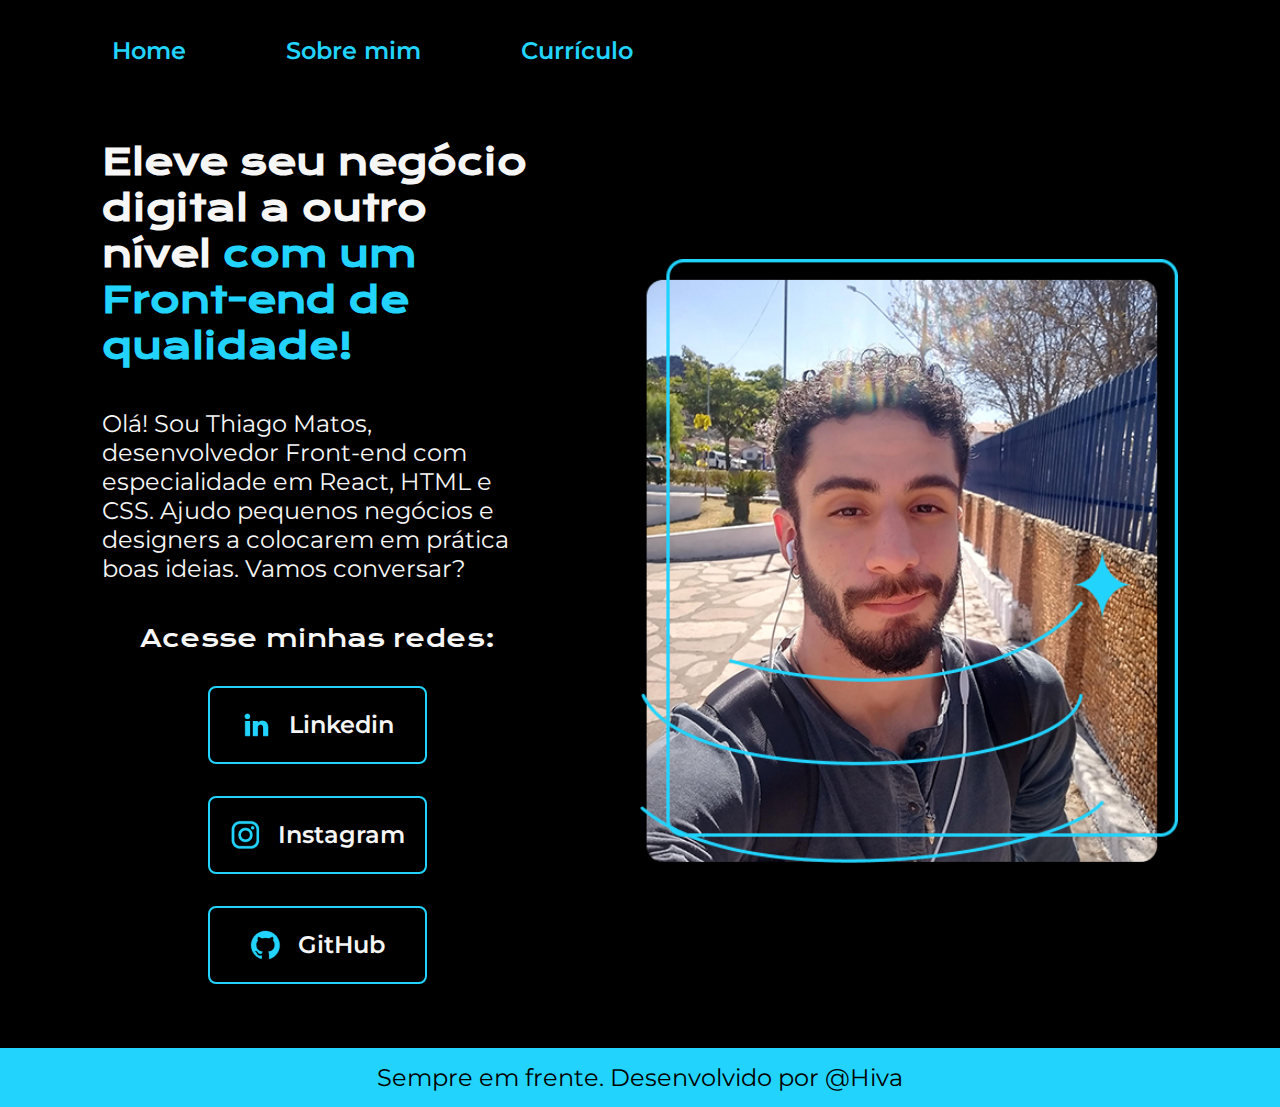
<file: index.html>
<!DOCTYPE html>
<html lang="pt-br">
<head>
    <meta charset="UTF-8">
    <meta http-equiv="X-UA-Compatible" content="IE=edge">
    <meta name="viewport" content="width=device-width, initial-scale=1.0">
    <title>Portfólio</title>
    <link rel="stylesheet" href="styles/style.css">
    <link rel="shortcut icon" href="favicon.ico" type="image/x-icon">
    
</head>
<body>
    <header class="header">
        <nav class="header_navegador">
            <a href="index.html" class="header_navegador_link">Home</a>
            <a href="indexAbout.html" class="header_navegador_link">Sobre mim</a>
            <a href="curriculo.html" class="header_navegador_link">Currículo</a>
        </nav>
    </header>
    <main class="container">
        <section class="container_section">
            <h1 class="container_section_titulo">Eleve seu negócio digital a outro nível <strong>com um Front-end de qualidade!</strong></h1>
            <p class="container_section_paragrafo">Olá! Sou Thiago Matos, desenvolvedor Front-end com especialidade em React, HTML e CSS. Ajudo pequenos negócios e designers a colocarem em prática boas ideias. Vamos conversar?</p>
            <div class="container_section_link">
                <h2 class="section_links_subtitulo">Acesse minhas redes:</h2>
                
                <a href="https://www.linkedin.com/in/th-tlj/" target="_blank" rel="author" class="section_links_anchor">
                    <img src="Assets/linkedin.png" alt="Logo do Linkedin">
                    Linkedin
                </a>
                
                <a href="https://www.instagram.com/th_tlj/" target="_blank" rel="author" class="section_links_anchor">
                    <img src="Assets/instagram.png" alt="Logo do Instagram">
                    Instagram
                </a>
                
                <a href="https://github.com/thidematos" target="_blank" rel="author" class="section_links_anchor">
                    <img src="Assets/github.png" alt="Logo do GitHub">
                    GitHub
                </a>
            </div>
        </section>

        <img src="Assets/Imagem.png" alt="Minha Foto" class="imagem">
 
    </main>

    <footer class="footer">
        <p>Sempre em frente. Desenvolvido por @Hiva</p>
    </footer> 
      
</body>
</html>
</file>
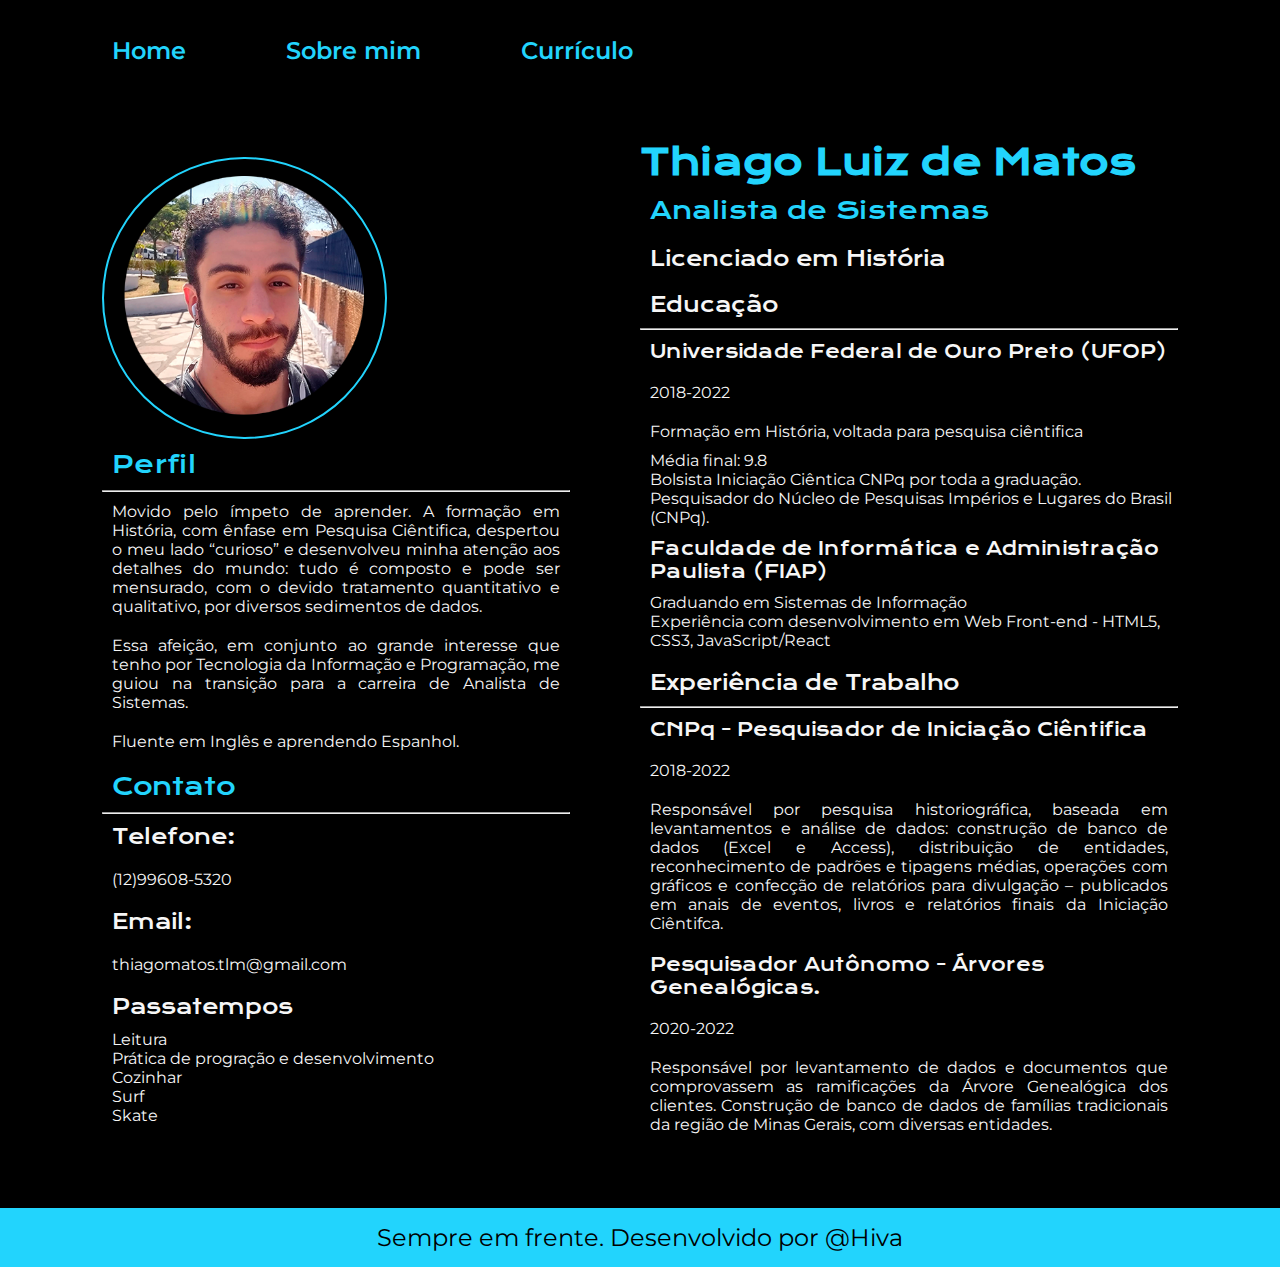
<file: curriculo.html>
<!DOCTYPE html>
<html lang="pt-br">
<head>
    <meta charset="UTF-8">
    <meta http-equiv="X-UA-Compatible" content="IE=edge">
    <meta name="viewport" content="width=device-width, initial-scale=1.0">
    <title>Currículo</title>
    <link rel="stylesheet" href="styles/styleCurriculo.css">
    <link rel="shortcut icon" href="favicon.ico" type="image/x-icon">
</head>
<body>
    <header class="header">
        <nav class="header_navegador">
            <a href="index.html" class="header_navegador_link">Home</a>
            <a href="indexAbout.html" class="header_navegador_link">Sobre mim</a>
            <a href="curriculo.html" class="header_navegador_link">Currículo</a>
        </nav>
    </header>
    <main class="container">
        <section class="container_section_left">
            <img src="Assets/foto.png" alt="Foto de Thiago Matos" class="left_image">
            <h2 class="section_subtitulo">Perfil</h2>
            <hr>
            <p class="container_section_paragrafo">Movido pelo ímpeto de aprender. A formação em História, com ênfase em Pesquisa Ciêntifica, despertou o meu lado “curioso” e desenvolveu minha atenção aos detalhes do mundo: tudo é composto e pode ser mensurado, com o devido tratamento quantitativo e qualitativo, por diversos sedimentos de dados.</p>
            <p class="container_section_paragrafo">Essa afeição, em conjunto ao grande interesse que tenho por Tecnologia da Informação e Programação, me guiou na transição para a carreira de Analista de Sistemas. </p>
            <p class="container_section_paragrafo">Fluente em Inglês e aprendendo Espanhol.</p> 
            <h2 class="section_subtitulo">Contato</h2>
            <hr>
            <h3 class="section_h3">Telefone:</h3>
            <p class="container_section_paragrafo">(12)99608-5320</p>
            <h3 class="section_h3">Email:</h3>
            <p class="container_section_paragrafo">thiagomatos.tlm@gmail.com</p>
            <h3 class="section_h3">Passatempos</h3>
            <ul>
                <li class="listas">Leitura</li>
                <li class="listas">Prática de progração e desenvolvimento</li>
                <li class="listas">Cozinhar</li>
                <li class="listas">Surf</li>
                <li class="listas">Skate</li>
            </ul>

        </section>
        <section class="section_right">
            <h1 class="container_section_titulo" id="nome">
                Thiago Luiz de Matos
            </h1>
            <h2 class="section_subtitulo" id="cargo">Analista de Sistemas</h2>
            <h3 class="section_h3">Licenciado em História</h3>
            <h3 class="section_h3">Educação</h3>
            <hr>
            <h5  class="section_h5">Universidade Federal de Ouro Preto (UFOP)</h5>
            <p class="container_section_paragrafo">2018-2022</p>
            <p class="container_section_paragrafo">Formação em História, voltada para pesquisa ciêntifica</p>
            <ul>
                <li class="listas">Média final: 9.8</li>
                <li class="listas">Bolsista Iniciação Ciêntica CNPq por toda a graduação.</li>
                <li class="listas">Pesquisador do Núcleo de Pesquisas Impérios e Lugares do Brasil (CNPq).</li>
            </ul>
            <h5 class="section_h5">Faculdade de Informática e Administração Paulista (FIAP)</h5>
            <ul>
                <li class="listas">Graduando em Sistemas de Informação</li>
                <li class="listas">Experiência com desenvolvimento em Web Front-end - HTML5, CSS3, JavaScript/React</li>
            </ul>
            <h3 class="section_h3" style="padding-top: 20px;">Experiência de Trabalho</h3>
            <hr>
            <h5 class="section_h5">CNPq - Pesquisador de Iniciação Ciêntifica</h5>
            <p class="container_section_paragrafo">2018-2022</p>
            <p class="container_section_paragrafo">Responsável por pesquisa historiográfica, baseada em levantamentos e análise de dados:  construção de banco de dados (Excel e Access), distribuição de entidades, reconhecimento de padrões e tipagens médias, operações com gráficos e confecção de relatórios para divulgação – publicados em anais de eventos, livros e relatórios finais da Iniciação Ciêntifca.</p>
            <h5 class="section_h5">Pesquisador Autônomo - Árvores Genealógicas.</h5>
            <p class="container_section_paragrafo">2020-2022</p>
            <p class="container_section_paragrafo">Responsável por levantamento de dados e documentos que comprovassem as ramificações da Árvore Genealógica dos clientes. Construção de banco de dados de famílias tradicionais da região de Minas Gerais, com diversas entidades.</p>
        </section>
    </main>

    <footer class="footer">
        <p>Sempre em frente. Desenvolvido por @Hiva</p>
    </footer> 
</body>
</html>
</file>
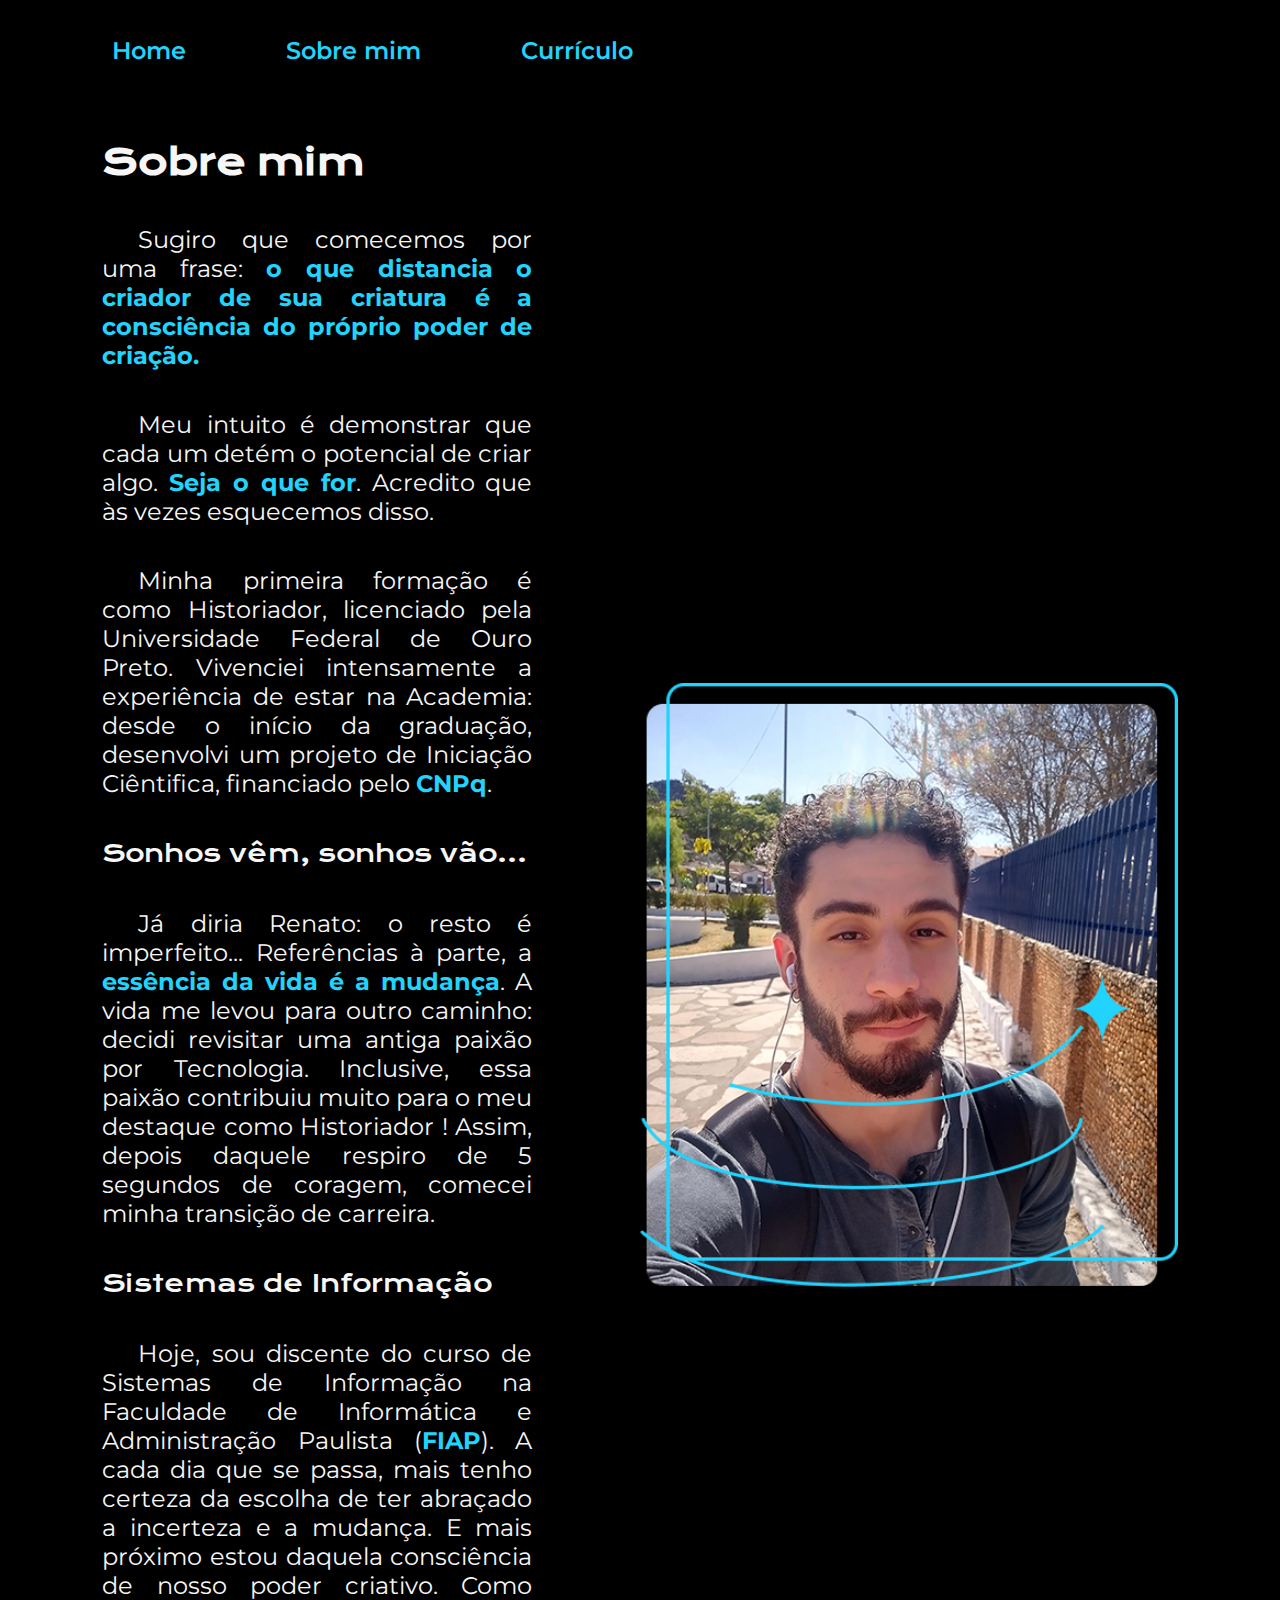
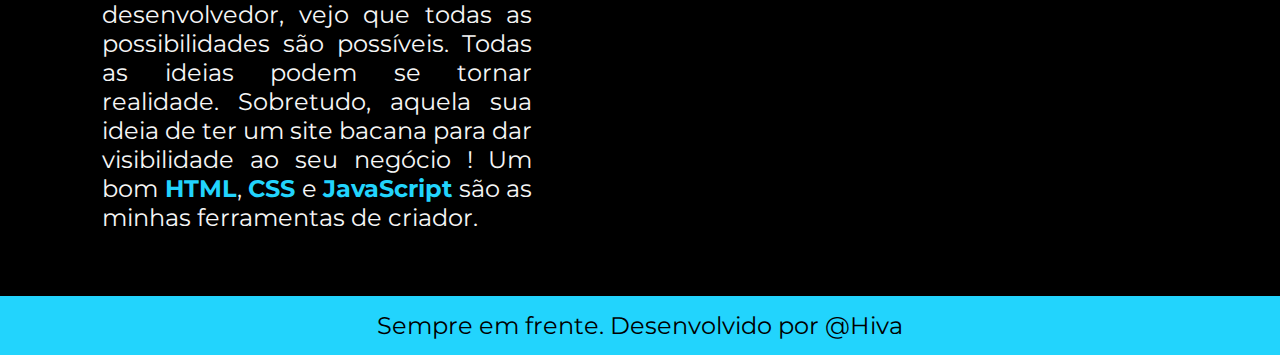
<file: indexAbout.html>
<!DOCTYPE html>
<html lang="pt-br">
<head>
    <meta charset="UTF-8">
    <meta http-equiv="X-UA-Compatible" content="IE=edge">
    <meta name="viewport" content="width=device-width, initial-scale=1.0">
    <title>Sobre Mim</title>
    <link rel="stylesheet" href="styles/style.css">
    <link rel="shortcut icon" href="favicon.ico" type="image/x-icon">

    <style>
        .container_section_paragrafo{
            text-indent: 36px;
            text-align: justify;
        }
    </style>
</head>
<body>
    <header class="header">
        <nav class="header_navegador">
            <a href="index.html" class="header_navegador_link">Home</a>
            <a href="indexAbout.html" class="header_navegador_link">Sobre mim</a>
            <a href="curriculo.html" class="header_navegador_link">Currículo</a>
        </nav>
    </header>
    <main class="container">
        <section class="container_section">
            <h1 class="container_section_titulo">Sobre mim</h1>

            <p class="container_section_paragrafo">Sugiro que comecemos por uma frase: <strong>o que distancia o criador de sua criatura é a consciência do próprio poder de criação.</strong></p>

            <p class="container_section_paragrafo">Meu intuito é demonstrar que cada um detém o potencial de criar algo. <strong>Seja o que for</strong>. Acredito que às vezes esquecemos disso.</p>

            <p class="container_section_paragrafo">Minha primeira formação é como Historiador, licenciado pela Universidade Federal de Ouro Preto. Vivenciei intensamente a experiência de estar na Academia: desde o início da graduação, desenvolvi um projeto de Iniciação Ciêntifica, financiado pelo <strong>CNPq</strong>.</p>

            <h2 class="section_links_subtitulo">Sonhos vêm, sonhos vão...</h2>

            <p class="container_section_paragrafo">Já diria Renato: o resto é imperfeito... Referências à parte, a <strong>essência da vida é a mudança</strong>. A vida me levou para outro caminho: decidi revisitar uma antiga paixão por Tecnologia. Inclusive, essa paixão contribuiu muito para o meu destaque como Historiador ! Assim, depois daquele respiro de 5 segundos de coragem, comecei minha transição de carreira.</p>
 
            <h2 class="section_links_subtitulo">Sistemas de Informação</h2>
            <p class="container_section_paragrafo">
                Hoje, sou discente do curso de Sistemas de Informação na Faculdade de Informática e Administração Paulista (<strong>FIAP</strong>). A cada dia que se passa, mais tenho certeza da escolha de ter abraçado a incerteza e a mudança. E mais próximo estou daquela consciência de nosso poder criativo. Como desenvolvedor, vejo que todas as possibilidades são possíveis. Todas as ideias podem se tornar realidade. Sobretudo, aquela sua ideia de ter um site bacana para dar visibilidade ao seu negócio ! Um bom <strong>HTML</strong>, <strong>CSS</strong> e <strong>JavaScript</strong> são as minhas ferramentas de criador.
            </p>

        </section>
        <img src="Assets/Imagem.png" alt="Foto de Thiago Matos" class="imagem">
    </main>

    <footer class="footer">
        <p>Sempre em frente. Desenvolvido por @Hiva</p>
    </footer> 
</body>
</html>
</file>
<file: styles/style.css>
@import url('https://fonts.googleapis.com/css2?family=Krona+One&family=Montserrat:wght@400;600&display=swap');

*{
    margin: 0;
    padding: 0;
}
body {
    box-sizing: border-box;
    background-color: black;
    color: #F6F6F6;
}
/* Header */
.header{
    padding: 2% 0 0 8%;
}

.header_navegador{
    display:flex;
    flex-flow: row wrap;
    gap: 80px;
}

.header_navegador_link{
    color: #22D4FD;
    text-decoration: none;
    font-size: 1.5rem;
    font-weight: 600;
    border: 2px solid #000000;
    padding: 8px;
    border-radius: 5px;
    font-family: 'Montserrat';
    transition: 0.8s;
}

.header_navegador_link:hover{
    color: white;
    border: 2px solid #22D4FD;
}

/* Main */
.container{
    padding: 5% 8%;
    display:flex;
    flex-wrap: wrap ;
    gap: 82px;
    align-items: center;
    justify-content: space-between;
}

.container_section{
    width: 40%;
    display: flex;
    flex-direction: column;
    gap: 40px;
}

.container_section_titulo{
    font-size: 2.25rem;
    font-family: 'Krona One';
}

.container_section_paragrafo{
    font-size: 1.5rem;
    font-family: 'Montserrat';
}

.container_section_link{
    display:flex;
    flex-direction: column;
    justify-content: space-between;
    align-items:center;
    gap: 32px;
    
}

.section_links_subtitulo{
    font-family:'Krona One';
    font-weight: 400;
    font-size: 1.5rem;
}

.imagem{
    flex-shrink: 2;
}

.section_links_anchor{
    width: 50%;
    padding: 21px 0px;
    background-color: black;
    border: 2px solid #22D4FD;
    border-radius: 8px;
    text-align: center;
    font-size: 1.5rem;
    font-weight: 600;
    font-family: 'Montserrat';
    color: whitesmoke;
    text-decoration: none;
    display:flex;
    flex-direction: row;
    justify-content: center;
    align-items: center;
    gap: 16px;
    transition: 0.8s;  
}

.section_links_anchor:hover{
    
    background-color: #272727;
    width: 53%;
}

.imagem{
    width: 50%;
}
/* Footer */

.footer{
    background-color: #22D4FD;
    color: black;
    font-family: 'Montserrat';
    font-size: 1.5rem;
    text-align: center;
    padding: 15px;
}

strong{
    color:#22D4FD;
}

@media (max-width: 1200px) {
    .header{
        padding: 10%;
    }

    .header_navegador{
        display:flex;
        justify-content: center;
        gap: 40px;
    }

    .container{
        flex-direction: column;
        padding: 5% 5%;
    }
    
    .container_section{
        width: auto;
    }

    .section_links_anchor{
        font-size: 90%;
    }

    .imagem{
        order: -1;
    }    
}
</file>
<file: styles/styleCurriculo.css>
@import url('https://fonts.googleapis.com/css2?family=Krona+One&family=Montserrat:wght@400;600&display=swap');

*{
    margin: 0;
    padding: 0;
}

body {
    box-sizing: border-box;
    background-color: black;
    color: #F6F6F6;
}
/* Header */
.header{
    padding: 2% 0 0 8%;
}

.header_navegador{
    display:flex;
    flex-flow: row wrap;
    gap: 80px;
}

.header_navegador_link{
    color: #22D4FD;
    text-decoration: none;
    font-size: 1.5rem;
    font-weight: 600;
    border: 2px solid #000000;
    padding: 8px;
    border-radius: 5px;
    font-family: 'Montserrat';
    transition: 0.8s;
}

.header_navegador_link:hover{
    color: white;
    border: 2px solid #22D4FD;
}

/* Main */
.container{
    padding: 5% 8%;
    display:flex;
    flex-flow: row nowrap;
    justify-content: space-between;
    align-items: center;
    gap: 70px;
}
.container_section_left{
    display: flex;
    flex-flow: column wrap;
}
.left_image{
    width: 60%;
    border: 2px solid #22D4FD;
    border-radius: 50%;
}

.container_section_titulo{
    font-size: 2.25rem;
    font-family: 'Krona One';
    color:#22D4FD;
}

.container_section_paragrafo{
    font-size: 1rem;
    font-family: 'Montserrat';
    text-align: justify;
    padding: 10px;
}

.section_subtitulo{
    font-family:'Krona One';
    font-weight: 400;
    font-size: 1.5rem;
    padding: 10px;
    color:#22D4FD;
}

.section_h3{
    font-family:'Krona One';
    font-weight: 400;
    font-size: 1.25rem;
    padding: 10px;
}

.section_h5{
    font-family:'Krona One';
    font-weight: 400;
    font-size: 1.12rem;
    padding: 10px;
}

.listas{
    list-style-type: none;
    list-style-position: inside;
    padding-left: 10px;
    font-size: 1rem;
    font-family: 'Montserrat';
}

/* Footer */

.footer{
    background-color: #22D4FD;
    color: black;
    font-family: 'Montserrat';
    font-size: 1.5rem;
    text-align: center;
    padding: 15px;
}


strong{
    color:#22D4FD;
}

@media (max-width: 1200px){
    .header{
        padding: 2% 2% 0 2%;
    }

    .header_navegador{
        gap: 15px;
        justify-content: center;
    }
    .container{
        flex-direction: column-reverse;
        gap: 30px;
    }
    .left_image{
        align-self: center;
    }
    .section_right{
        display: flex;
        flex-flow: column wrap;
    }
}
</file>
